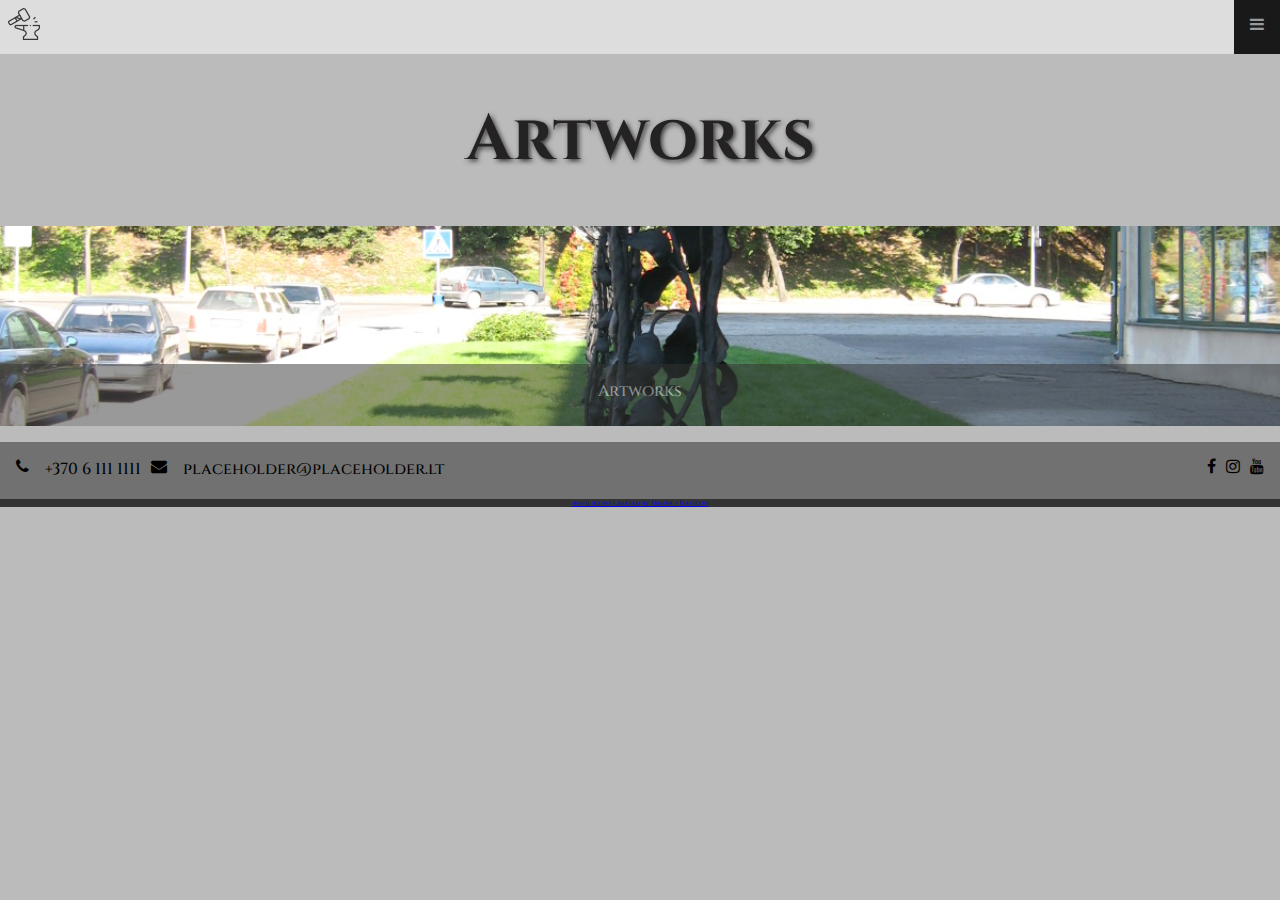
<file: pages/artworksGallery.html>
<!DOCTYPE html>
<html lang="en">
  <head>
    <title>KedKalve</title>
    <meta name="viewport" content="width=device-width, initial-scale=1.0" />
    <link
      rel="icon"
      type="image/x-icon"
      href="/images/Coat_of_arms_of_Kedainiai_(Lithuania).png"
    />
    <link rel="stylesheet" href="../styles.css" />
    <link
      rel="stylesheet"
      href="https://cdnjs.cloudflare.com/ajax/libs/font-awesome/4.7.0/css/font-awesome.min.css"
    />
    <script src="/scripts/navBar.js"></script>
    <link rel="preconnect" href="https://fonts.googleapis.com" />
    <link rel="preconnect" href="https://fonts.gstatic.com" crossorigin />
    <link
      href="https://fonts.googleapis.com/css2?family=Cinzel:wght@400..900&display=swap"
      rel="stylesheet"
    />
  </head>

  <body>
    <nav>
      <section class="inline-links">
        <a href="/" class="active"
          ><img src="/images/anvil.png" alt="anvil"
        /></a>
        <a href="javascript:void(0);" class="icon" onclick="navBarFunction()">
          <i class="fa fa-bars"></i>
        </a>
      </section>
      <section id="navLinks">
        <a href="/#about">About</a>
        <a href="/#galleries">Gallery</a>
        <a href="/#contactForm">Contacts</a>
      </section>
    </nav>
    <main>
      <h1 class="interior-h1">Artworks</h1>
      <div class="artworks-galleries">
        <div>
          <section>
            <div class="gallery">
              <img src="../images//gallery/artworks/artworks.JPG" />
              <div class="text">Artworks</div>
            </div>
          </section>
        </div>
      </div>
    </main>
    <footer>
      <div class="inline-footer">
        <div class="contacts">
          <div class="row">
            <i class="fa fa-phone"></i>
            <p>+370 6 111 1111</p>
          </div>
          <div class="row">
            <i class="fa fa-envelope"></i>
            <p>placeholder@placeholder.lt</p>
          </div>
        </div>
        <div class="socialMediaIcons">
          <i class="fa fa-facebook"></i>
          <i class="fa fa-instagram"></i>
          <i class="fa fa-youtube"></i>
        </div>
      </div>
    </footer>
    <div class="mentions">
      <a href="https://www.flaticon.com/free-icons/anvil" title="anvil icons"
        >Anvil icons created by Freepik - Flaticon</a
      >
    </div>
  </body>
</html>
</file>
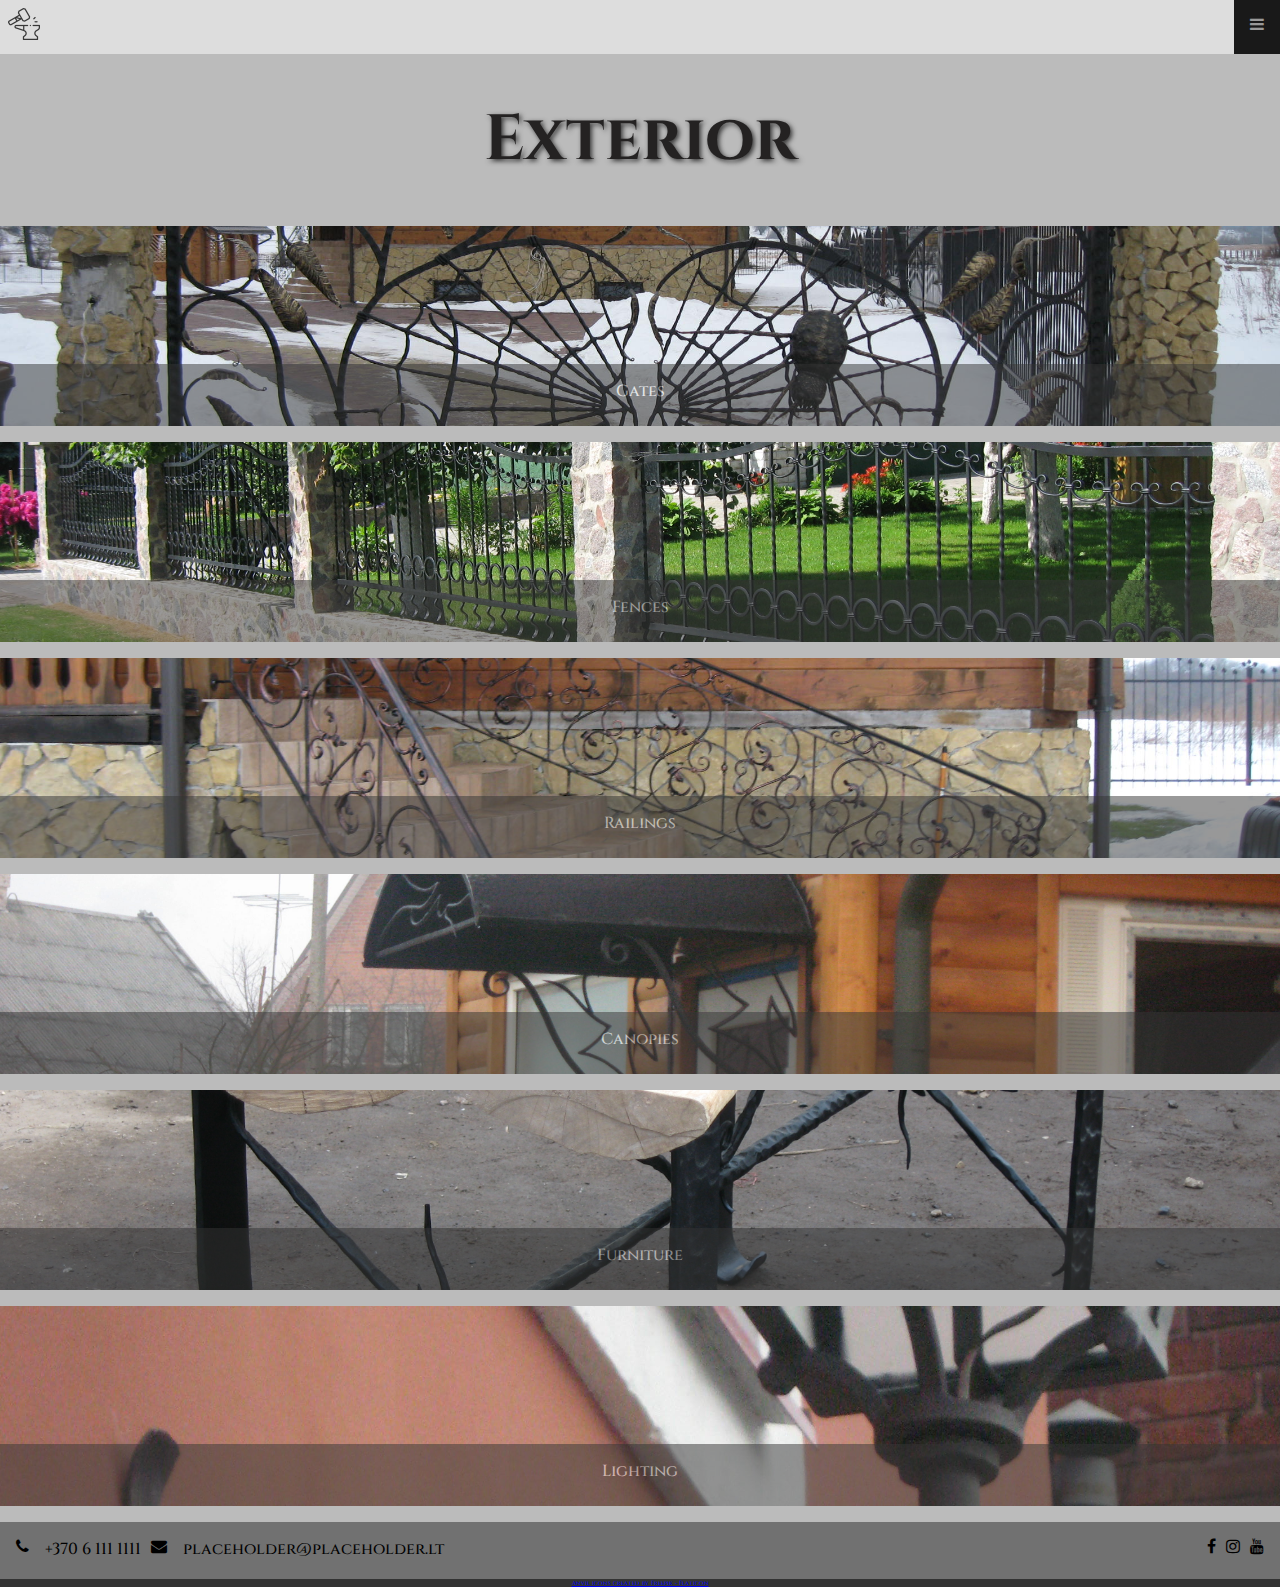
<file: pages/externalGallery.html>
<!DOCTYPE html>
<html lang="en">
  <head>
    <title>KedKalve</title>
    <meta name="viewport" content="width=device-width, initial-scale=1.0" />
    <link
      rel="icon"
      type="image/x-icon"
      href="/images/Coat_of_arms_of_Kedainiai_(Lithuania).png"
    />
    <link rel="stylesheet" href="../styles.css" />
    <link
      rel="stylesheet"
      href="https://cdnjs.cloudflare.com/ajax/libs/font-awesome/4.7.0/css/font-awesome.min.css"
    />
    <script src="/scripts/navBar.js"></script>
    <link rel="preconnect" href="https://fonts.googleapis.com" />
    <link rel="preconnect" href="https://fonts.gstatic.com" crossorigin />
    <link
      href="https://fonts.googleapis.com/css2?family=Cinzel:wght@400..900&display=swap"
      rel="stylesheet"
    />
  </head>

  <body>
    <nav>
      <section class="inline-links">
        <a href="/" class="active"
          ><img src="/images/anvil.png" alt="anvil"
        /></a>
        <a href="javascript:void(0);" class="icon" onclick="navBarFunction()">
          <i class="fa fa-bars"></i>
        </a>
      </section>
      <section id="navLinks">
        <a href="/#about">About</a>
        <a href="/#galleries">Gallery</a>
        <a href="/#contactForm">Contacts</a>
      </section>
    </nav>
    <main>
      <h1 class="exterior-h1">Exterior</h1>
      <div class="external-galleries">
        <div class="gallery-row">
          <section>
            <div class="gallery">
              <img src="../images//gallery/exterior/gates.JPG" />
              <div class="text">Gates</div>
            </div>
          </section>
          <section>
            <div class="gallery">
              <img src="../images//gallery/exterior/fences.JPG" />
              <div class="text">Fences</div>
            </div>
          </section>
          <section>
            <div class="gallery">
              <img src="../images//gallery/exterior/railings.JPG" />
              <div class="text">Railings</div>
            </div>
          </section>
        </div>
        <div class="gallery-row">
          <section>
            <div class="gallery">
              <img src="../images//gallery/exterior/canopies.JPG" />
              <div class="text">Canopies</div>
            </div>
          </section>
          <section>
            <div class="gallery">
              <img src="../images//gallery/exterior/furniture.JPG" />
              <div class="text">Furniture</div>
            </div>
          </section>
          <section>
            <div class="gallery">
              <img src="../images//gallery/exterior/lighting.JPG" />
              <div class="text">Lighting</div>
            </div>
          </section>
        </div>
      </div>
    </main>
    <footer>
      <div class="inline-footer">
        <div class="contacts">
          <div class="row">
            <i class="fa fa-phone"></i>
            <p>+370 6 111 1111</p>
          </div>
          <div class="row">
            <i class="fa fa-envelope"></i>
            <p>placeholder@placeholder.lt</p>
          </div>
        </div>
        <div class="socialMediaIcons">
          <i class="fa fa-facebook"></i>
          <i class="fa fa-instagram"></i>
          <i class="fa fa-youtube"></i>
        </div>
      </div>
    </footer>
    <div class="mentions">
      <a href="https://www.flaticon.com/free-icons/anvil" title="anvil icons"
        >Anvil icons created by Freepik - Flaticon</a
      >
    </div>
  </body>
</html>
</file>
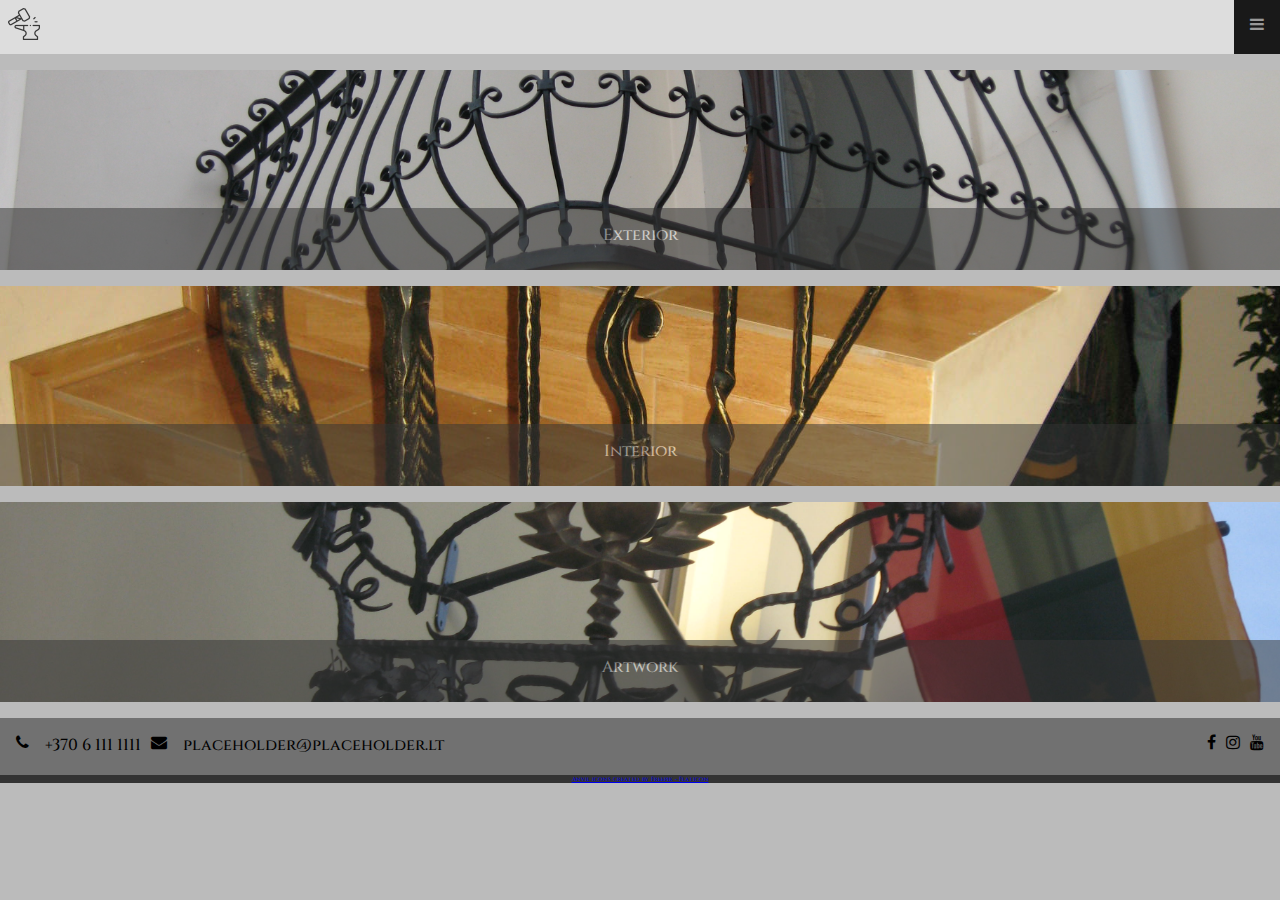
<file: pages/gallery.html>
<!DOCTYPE html>
<html lang="en">
  <head>
    <title>KedKalve</title>
    <meta name="viewport" content="width=device-width, initial-scale=1.0" />
    <link
      rel="icon"
      type="image/x-icon"
      href="/images/Coat_of_arms_of_Kedainiai_(Lithuania).png"
    />
    <link rel="stylesheet" href="../styles.css" />
    <link
      rel="stylesheet"
      href="https://cdnjs.cloudflare.com/ajax/libs/font-awesome/4.7.0/css/font-awesome.min.css"
    />
    <script src="/scripts/navBar.js"></script>
    <link rel="preconnect" href="https://fonts.googleapis.com" />
    <link rel="preconnect" href="https://fonts.gstatic.com" crossorigin />
    <link
      href="https://fonts.googleapis.com/css2?family=Cinzel:wght@400..900&display=swap"
      rel="stylesheet"
    />
  </head>

  <body>
    <nav>
      <section class="inline-links">
        <a href="/" class="active"
          ><img src="/images/anvil.png" alt="anvil"
        /></a>
        <a href="javascript:void(0);" class="icon" onclick="navBarFunction()">
          <i class="fa fa-bars"></i>
        </a>
      </section>
      <section id="navLinks">
        <a href="/#About">About</a>
        <a href="/">Gallery</a>
        <a href="/#contactForm">Contacts</a>
      </section>
    </nav>
    <main>
      <div class="galleries">
        <section>
          <div class="gallery">
            <img src="../images/exterior.jpg" />
            <div class="text">Exterior</div>
          </div>
        </section>
        <section>
          <div class="gallery">
            <img src="../images/interior.jpg" />
            <div class="text">Interior</div>
          </div>
        </section>
        <section>
          <div class="gallery">
            <img src="../images/artworks.jpg" />
            <div class="text">Artwork</div>
          </div>
        </section>
      </div>
    </main>
    <footer>
      <div class="inline-footer">
        <div class="contacts">
          <div class="row">
            <i class="fa fa-phone"></i>
            <p>+370 6 111 1111</p>
          </div>
          <div class="row">
            <i class="fa fa-envelope"></i>
            <p>placeholder@placeholder.lt</p>
          </div>
        </div>
        <div class="socialMediaIcons">
          <i class="fa fa-facebook"></i>
          <i class="fa fa-instagram"></i>
          <i class="fa fa-youtube"></i>
        </div>
      </div>
    </footer>
    <div class="mentions">
      <a href="https://www.flaticon.com/free-icons/anvil" title="anvil icons"
        >Anvil icons created by Freepik - Flaticon</a
      >
    </div>
  </body>
</html>
</file>
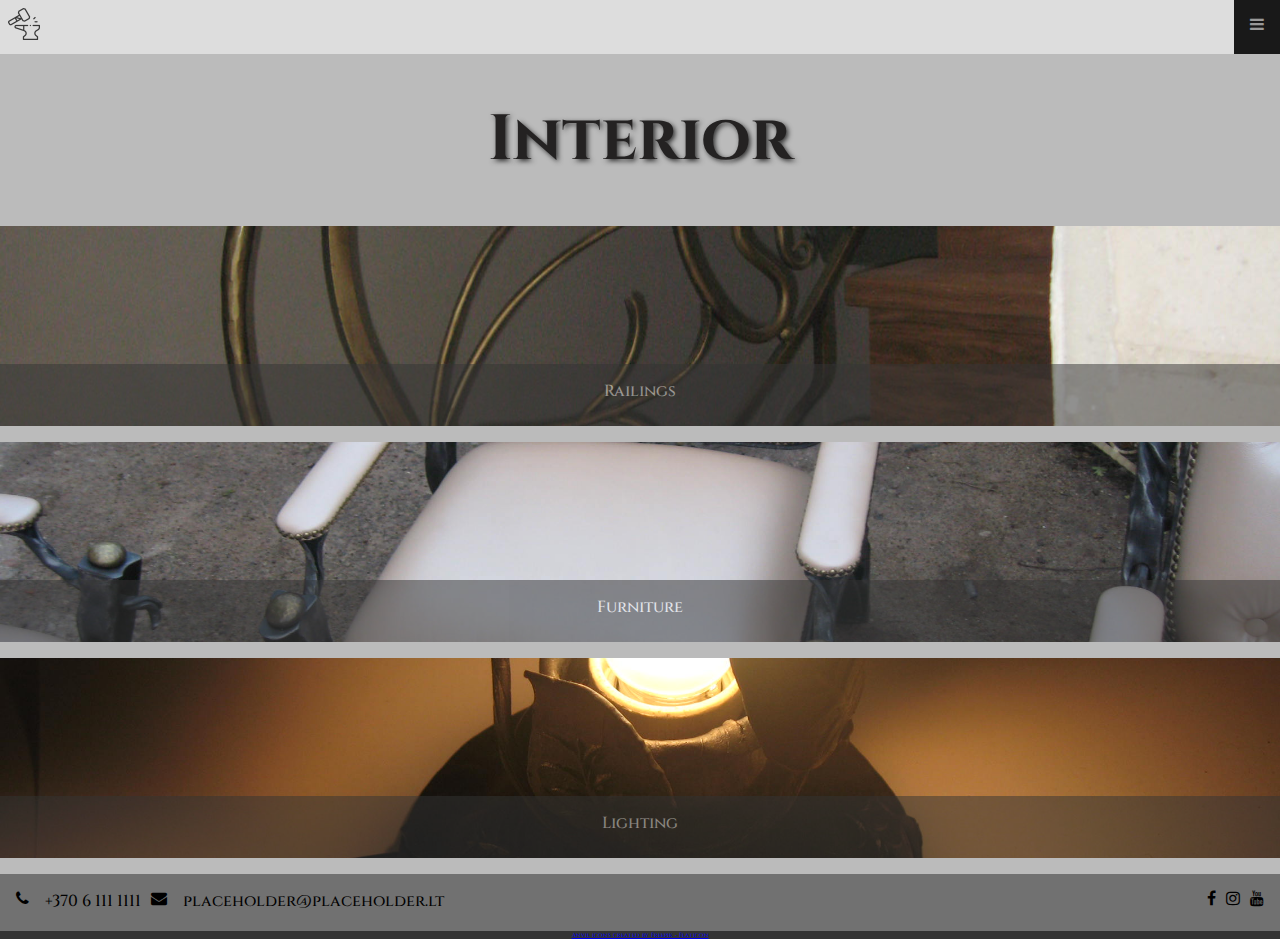
<file: pages/internalGallery.html>
<!DOCTYPE html>
<html lang="en">
  <head>
    <title>KedKalve</title>
    <meta name="viewport" content="width=device-width, initial-scale=1.0" />
    <link
      rel="icon"
      type="image/x-icon"
      href="/images/Coat_of_arms_of_Kedainiai_(Lithuania).png"
    />
    <link rel="stylesheet" href="../styles.css" />
    <link
      rel="stylesheet"
      href="https://cdnjs.cloudflare.com/ajax/libs/font-awesome/4.7.0/css/font-awesome.min.css"
    />
    <script src="/scripts/navBar.js"></script>
    <link rel="preconnect" href="https://fonts.googleapis.com" />
    <link rel="preconnect" href="https://fonts.gstatic.com" crossorigin />
    <link
      href="https://fonts.googleapis.com/css2?family=Cinzel:wght@400..900&display=swap"
      rel="stylesheet"
    />
  </head>

  <body>
    <nav>
      <section class="inline-links">
        <a href="/" class="active"
          ><img src="/images/anvil.png" alt="anvil"
        /></a>
        <a href="javascript:void(0);" class="icon" onclick="navBarFunction()">
          <i class="fa fa-bars"></i>
        </a>
      </section>
      <section id="navLinks">
        <a href="/#about">About</a>
        <a href="/#galleries">Gallery</a>
        <a href="/#contactForm">Contacts</a>
      </section>
    </nav>
    <main>
      <h1 class="interior-h1">Interior</h1>
      <div class="external-galleries">
        <div class="gallery-row">
          <section>
            <div class="gallery">
              <img src="../images//gallery/interior/railings.JPG" />
              <div class="text">Railings</div>
            </div>
          </section>
        </div>
        <div class="gallery-row">
          <section>
            <div class="gallery">
              <img src="../images//gallery/interior//furniture.JPG" />
              <div class="text">Furniture</div>
            </div>
          </section>
          <section>
            <div class="gallery">
              <img src="../images//gallery/interior//lighting.JPG" />
              <div class="text">Lighting</div>
            </div>
          </section>
        </div>
      </div>
    </main>
    <footer>
      <div class="inline-footer">
        <div class="contacts">
          <div class="row">
            <i class="fa fa-phone"></i>
            <p>+370 6 111 1111</p>
          </div>
          <div class="row">
            <i class="fa fa-envelope"></i>
            <p>placeholder@placeholder.lt</p>
          </div>
        </div>
        <div class="socialMediaIcons">
          <i class="fa fa-facebook"></i>
          <i class="fa fa-instagram"></i>
          <i class="fa fa-youtube"></i>
        </div>
      </div>
    </footer>
    <div class="mentions">
      <a href="https://www.flaticon.com/free-icons/anvil" title="anvil icons"
        >Anvil icons created by Freepik - Flaticon</a
      >
    </div>
  </body>
</html>
</file>
<file: styles.css>
body {
  font-size: 1rem;
  margin: 0;
  font-family: "Cinzel", serif;
  font-optical-sizing: auto;
  font-weight: 500;
  font-style: normal;
  background-color: #bbb;
}

.inline-links {
  display: flex;
  justify-content: space-between;
}

nav {
  overflow: hidden;
  background-color: #333;
  display: flex;
  flex-direction: column;
}

nav img {
  height: 2rem;
  padding: 0.5rem;
  opacity: 75%;
}
nav a {
  color: white;
  text-decoration: none;
  display: block;
}

nav section {
  display: none;
}

#navLinks a {
  padding: 0.5rem;
}

nav a.icon {
  background: black;
  display: block;
  opacity: 50%;
}

nav i {
  padding: 1rem;
}

nav a:hover {
  background-color: #ddd;
  color: black;
}

.active {
  color: white;
  flex-grow: 4;
}

.slideshow-container {
  position: relative;
  margin: 0;
  overflow: hidden;
}

#slider {
  height: 200px;
}

.prev,
.next {
  cursor: pointer;
  position: absolute;
  top: 50%;
  width: auto;
  margin-top: -22px;
  padding: 16px;
  color: white;
  font-weight: bold;
  font-size: 2rem;
  transition: 0.6s ease;
  border-radius: 0 3px 3px 0;
  user-select: none;
}
/* Position the "next button" to the right */
.next {
  right: 0;
  border-radius: 3px 0 0 3px;
}

/* On hover, add a black background color with a little bit see-through */
.prev:hover,
.next:hover {
  background-color: rgba(0, 0, 0, 0.8);
}

.text {
  color: #f2f2f2;
  padding-top: 1rem;
  padding-bottom: 1.5rem;
  position: absolute;
  bottom: 0rem;
  width: 100%;
  text-align: center;
  background-color: #333;
  opacity: 50%;
}

.dots {
  text-align: center;
  background-color: transparent;
  position: absolute;
  bottom: 0.3rem;
  width: 100%;
}
.dot {
  cursor: pointer;
  height: 5px;
  width: 5px;
  margin: 0 2px;
  background-color: #bbb;
  border-radius: 50%;
  display: inline-block;
  transition: background-color 0.6s ease;
}

.active,
.dot:hover {
  background-color: #717171;
}

.fade {
  animation-name: fade;
  animation-duration: 1.5s;
}

main img {
  width: 100%;
  height: 100%;
  object-fit: cover;
}

.gallery {
  height: 200px;
  margin: 1rem 0 1rem 0;
}

@keyframes fade {
  from {
    opacity: 0.4;
  }
  to {
    opacity: 1;
  }
}

article {
  padding: 2rem;
  background-color: #f2f2f2;
}

.gallery {
  position: relative;
}

footer {
  display: flex;
  flex-wrap: wrap;
  background-color: #717171;
  padding: 2rem;
}

footer .socialMediaIcons,
.contacts,
.inline-footer {
  text-align: center;
  width: 100%;
}

footer a {
  text-align: center;
  width: 100%;
}
.socialMediaIcons i {
  padding: 1rem;
}

.contacts i {
  padding-top: 1rem;
}

.row {
  display: flex;
  gap: 1rem;
}

.mentions {
  font-size: 6px;
  text-align: center;
  width: 100%;
  background-color: #333;
}

input,
select,
textarea {
  width: 100%;
  padding: 12px;
  border: 1px solid #ccc;
  border-radius: 4px;
  box-sizing: border-box;
  margin-top: 6px;
  margin-bottom: 16px;
  resize: vertical;
}
input[type="submit"] {
  background-color: #333;
  color: #f2f2f2;
  padding: 12px 20px;
  border: none;
  border-radius: 4px;
  cursor: pointer;
}
input[type="submit"]:hover {
  background-color: #8d8c8c;
  color: #242222;
}

.form-container {
  border-radius: 5px;
  background-color: #f2f2f2;
  padding: 20px;
}

.exterior-h1,
.interior-h1 {
  text-align: center;
  font-size: 4rem;
  color: #242222;
  text-shadow: 2px 2px 5px #333;
}

@media screen and (min-width: 1300px) {
  #slider {
    height: 70vh;
  }

  #slider img {
    width: 100%;
    object-fit: cover;
  }

  .galleries {
    display: flex;
    justify-content: space-evenly;
  }

  .galleries section {
    padding: 5rem 5rem 5rem 5rem;
    width: 25vw;
  }
  .galleries img {
    width: 100%;
    box-shadow: 5px 10px 15px #333;
  }

  .external-galleries {
    display: flex;
    flex-direction: column;
  }
  .gallery-row {
    display: flex;
    height: 50vh;
    justify-content: space-evenly;
    padding: 0 0 5rem 0;
  }
  .galleries .gallery {
    height: 50vh;
    margin: 0;
  }
  .external-galleries .gallery {
    height: 100%;
    margin: 0;
  }

  .external-galleries section {
    width: 30vw;
  }

  .external-galleries img {
    box-shadow: 5px 10px 15px #333;
  }

  article {
    padding-left: 20rem;
    padding-right: 20rem;
  }

  article p {
    font-size: 1.5rem;
  }
  article h1 {
    font-size: 3rem;
  }
  footer {
    display: flex;
    flex-direction: column;
    background-color: #717171;
    padding: 1rem;
  }

  footer p {
    margin: 0;
  }

  .inline-footer {
    display: flex;
    flex-wrap: nowrap;
    height: 25px;
  }

  .contacts {
    display: flex;
    flex-wrap: nowrap;
    /* text-align: center; */
    gap: 10px;
  }

  .row i {
    padding: 0;
  }

  .socialMediaIcons i {
    padding: 0;
  }

  .socialMediaIcons {
    display: flex;
    gap: 10px;
    justify-content: flex-end;
  }
  .form-container {
    padding: 5rem 40rem 5rem 40rem;
  }
}

@media screen and (min-width: 736px) and (max-width: 1300px) {
  #slider {
    height: 30vh;
  }

  #slider img {
    width: 100%;
    object-fit: cover;
  }
  .form-container {
    padding: 5rem 10rem 5rem 10rem;
  }
  footer {
    display: flex;
    flex-direction: column;
    background-color: #717171;
    padding: 1rem;
  }

  footer p {
    margin: 0;
  }

  .inline-footer {
    display: flex;
    flex-wrap: nowrap;
    height: 25px;
  }

  .contacts {
    display: flex;
    flex-wrap: nowrap;
    /* text-align: center; */
    gap: 10px;
  }

  .row i {
    padding: 0;
  }

  .socialMediaIcons i {
    padding: 0;
  }

  .socialMediaIcons {
    display: flex;
    gap: 10px;
    justify-content: flex-end;
  }
}
</file>
